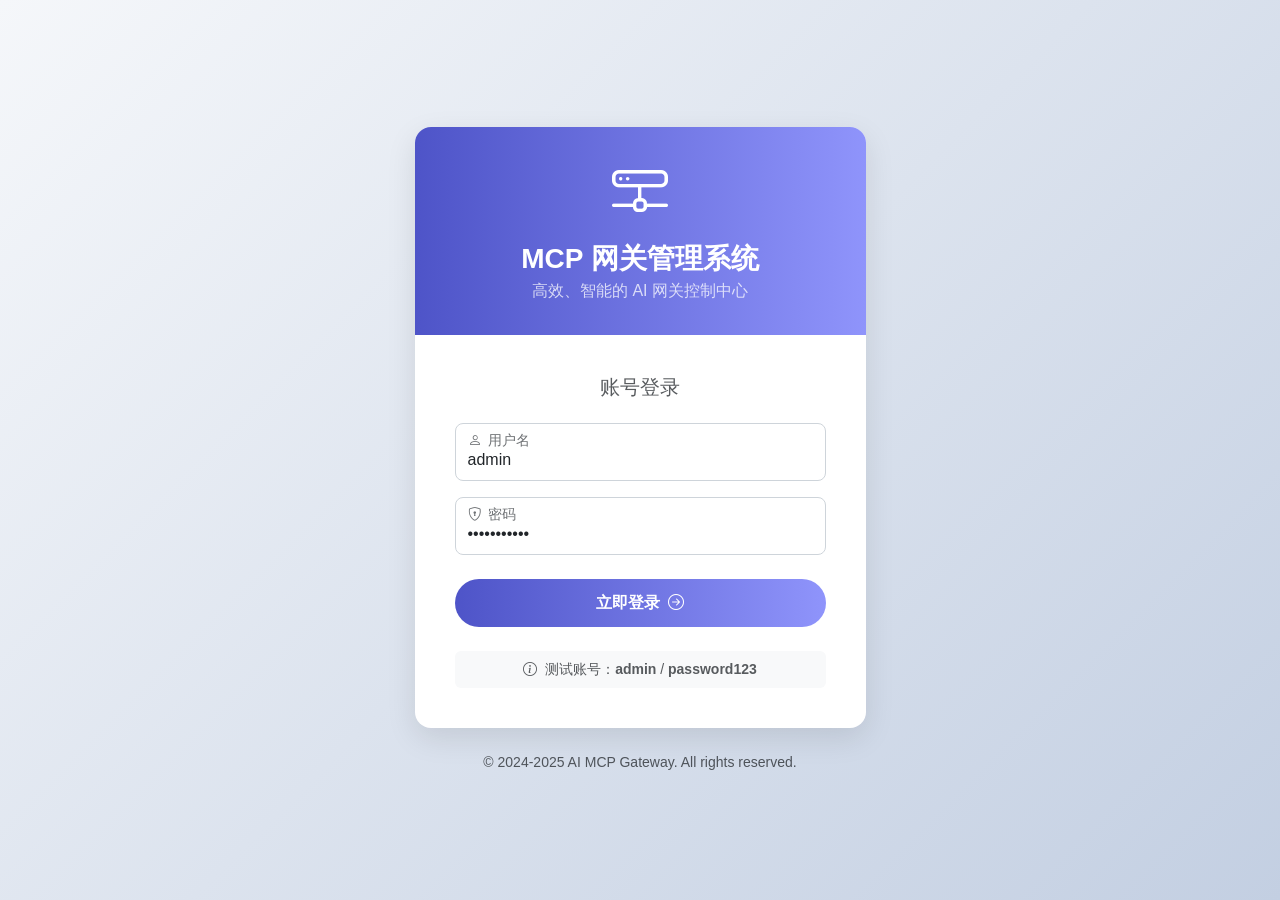
<file: docs/dev-ops/nginx/html/index.html>
<!DOCTYPE html>
<html lang="zh-CN">
<head>
    <meta charset="UTF-8">
    <meta name="viewport" content="width=device-width, initial-scale=1.0">
    <title>MCP 网关管理系统 - 登录</title>
    <!-- Bootstrap 5 -->
    <link href="https://cdn.jsdelivr.net/npm/bootstrap@5.3.0/dist/css/bootstrap.min.css" rel="stylesheet">
    <!-- Bootstrap Icons -->
    <link href="https://cdn.jsdelivr.net/npm/bootstrap-icons@1.10.5/font/bootstrap-icons.css" rel="stylesheet">
    <!-- 引入自定义样式 -->
    <link rel="stylesheet" href="css/style.css">
    <style>
        body {
            background: linear-gradient(135deg, #f5f7fa 0%, #c3cfe2 100%);
            display: flex;
            align-items: center;
            justify-content: center;
            min-height: 100vh;
        }
        .login-card {
            border-radius: 1rem;
            box-shadow: 0 10px 30px rgba(0, 0, 0, 0.1);
            overflow: hidden;
            background: #fff;
        }
        .login-header {
            background: linear-gradient(to right, #4e54c8, #8f94fb);
            color: white;
            padding: 2rem;
            text-align: center;
        }
        .login-body {
            padding: 2.5rem;
        }
        .form-floating:focus-within label {
            color: #4e54c8;
        }
        .btn-login {
            background: linear-gradient(to right, #4e54c8, #8f94fb);
            border: none;
            border-radius: 50px;
            padding: 0.75rem;
            font-weight: 600;
            transition: transform 0.2s, box-shadow 0.2s;
        }
        .btn-login:hover {
            transform: translateY(-2px);
            box-shadow: 0 5px 15px rgba(78, 84, 200, 0.4);
            color: white;
        }
    </style>
</head>
<body>

<div class="container">
    <div class="row justify-content-center">
        <div class="col-md-8 col-lg-6 col-xl-5">
            <div class="login-card">
                <div class="login-header">
                    <i class="bi bi-hdd-network display-4 mb-3 d-block"></i>
                    <h3 class="fw-bold mb-1">MCP 网关管理系统</h3>
                    <p class="mb-0 opacity-75">高效、智能的 AI 网关控制中心</p>
                </div>
                <div class="login-body">
                    <div class="text-center mb-4">
                        <h5 class="text-muted fw-normal">账号登录</h5>
                    </div>

                    <form id="loginForm">
                        <div class="form-floating mb-3">
                            <input type="text" class="form-control" id="username" placeholder="请输入用户名" required>
                            <label for="username"><i class="bi bi-person me-2"></i>用户名</label>
                        </div>
                        <div class="form-floating mb-4">
                            <input type="password" class="form-control" id="password" placeholder="请输入密码" required>
                            <label for="password"><i class="bi bi-shield-lock me-2"></i>密码</label>
                        </div>
                        
                        <!-- 错误提示信息 -->
                        <div id="loginError" class="alert alert-danger d-none py-2 small d-flex align-items-center" role="alert">
                            <i class="bi bi-exclamation-triangle-fill me-2"></i>
                            <span>用户名或密码错误！</span>
                        </div>

                        <div class="d-grid mb-4">
                            <button type="submit" class="btn btn-primary btn-login">
                                立即登录 <i class="bi bi-arrow-right-circle ms-1"></i>
                            </button>
                        </div>
                        
                        <div class="text-center small text-muted bg-light p-2 rounded">
                            <i class="bi bi-info-circle me-1"></i> 测试账号：<strong>admin</strong> / <strong>password123</strong>
                        </div>
                    </form>
                </div>
            </div>
            <div class="text-center mt-4 text-muted small">
                &copy; 2024-2025 AI MCP Gateway. All rights reserved.
            </div>
        </div>
    </div>
</div>

<script src="https://code.jquery.com/jquery-3.6.0.min.js"></script>
<script src="js/config.js"></script>
<script>
    $(document).ready(function() {
        $('#loginForm').on('submit', function(e) {
            e.preventDefault();
            
            const username = $('#username').val();
            const password = $('#password').val();
            const $btn = $(this).find('button[type="submit"]');
            
            // 按钮加载状态
            const originalText = $btn.html();
            $btn.html('<span class="spinner-border spinner-border-sm me-2" role="status" aria-hidden="true"></span>登录中...').prop('disabled', true);
            
            // 模拟登录延迟，增加真实感
            setTimeout(() => {
                if(username === MOCK_ACCOUNT.username && password === MOCK_ACCOUNT.password) {
                    // 登录成功，记录状态并跳转
                    localStorage.setItem('mcp_admin_logged_in', 'true');
                    window.location.href = 'admin.html';
                } else {
                    // 登录失败，显示错误并恢复按钮状态
                    $('#loginError').removeClass('d-none');
                    $btn.html(originalText).prop('disabled', false);
                    
                    // 添加震动动画
                    $('.login-card').addClass('animate__animated animate__headShake');
                    setTimeout(() => {
                        $('.login-card').removeClass('animate__animated animate__headShake');
                    }, 1000);
                }
            }, 600);
        });
        
        // 自动填入测试账号
        $('#username').val(MOCK_ACCOUNT.username);
        $('#password').val(MOCK_ACCOUNT.password);
        
        // 输入时隐藏错误提示
        $('#username, #password').on('input', function() {
            $('#loginError').addClass('d-none');
        });
    });
</script>
<!-- 引入 Animate.css 以支持错误震动效果 -->
<link rel="stylesheet" href="https://cdnjs.cloudflare.com/ajax/libs/animate.css/4.1.1/animate.min.css"/>
</body>
</html>
</file>
<file: docs/dev-ops/nginx/html/css/style.css>
/* css/style.css */

:root {
    --primary-color: #4e54c8;
    --primary-hover: #3f44a3;
    --secondary-color: #8f94fb;
    --bg-color: #f4f6f9;
    --sidebar-bg: #ffffff;
    --text-main: #333333;
    --text-muted: #6c757d;
    --border-color: #e9ecef;
    --card-shadow: 0 4px 12px rgba(0, 0, 0, 0.05);
    --hover-shadow: 0 8px 24px rgba(0, 0, 0, 0.08);
    --transition-speed: 0.3s;
}

body {
    font-family: 'Segoe UI', Roboto, 'Helvetica Neue', Arial, sans-serif;
    background-color: var(--bg-color);
    color: var(--text-main);
}

/* 顶部导航栏 */
.navbar {
    background: #ffffff !important;
    box-shadow: 0 2px 10px rgba(0, 0, 0, 0.05) !important;
    padding: 0.5rem 1rem !important;
    z-index: 1030;
}

.navbar-brand {
    font-size: 1.25rem;
    font-weight: 700;
    color: var(--primary-color) !important;
    display: flex;
    align-items: center;
    gap: 0.5rem;
}

.navbar-brand i {
    font-size: 1.5rem;
}

/* 侧边栏 */
.sidebar {
    position: fixed;
    top: 0;
    bottom: 0;
    left: 0;
    z-index: 100;
    padding: 60px 0 0; 
    box-shadow: 2px 0 10px rgba(0, 0, 0, 0.03);
    background-color: var(--sidebar-bg);
    transition: all var(--transition-speed);
}

.sidebar-sticky {
    position: relative;
    top: 0;
    height: calc(100vh - 60px);
    padding-top: 1rem;
    overflow-x: hidden;
    overflow-y: auto; 
}

.sidebar .nav-link {
    font-weight: 500;
    color: var(--text-muted);
    padding: 0.8rem 1.2rem;
    border-radius: 8px;
    margin: 0.3rem 1rem;
    transition: all 0.2s ease;
    display: flex;
    align-items: center;
}

.sidebar .nav-link i {
    font-size: 1.1rem;
    width: 24px;
    text-align: center;
}

.sidebar .nav-link:hover {
    background-color: rgba(78, 84, 200, 0.05);
    color: var(--primary-color);
    transform: translateX(3px);
}

.sidebar .nav-link.active {
    color: white;
    background: linear-gradient(135deg, var(--primary-color), var(--secondary-color));
    box-shadow: 0 4px 10px rgba(78, 84, 200, 0.3);
}

.sidebar-heading {
    font-size: 0.75rem;
    text-transform: uppercase;
    letter-spacing: 1px;
    font-weight: 600;
    color: #adb5bd;
}

/* 二级菜单动画与样式 */
.nav-link .bi-chevron-down {
    transition: transform var(--transition-speed) ease;
    font-size: 0.8rem;
    width: auto;
    margin-left: auto;
}

.nav-link[aria-expanded="true"] .bi-chevron-down {
    transform: rotate(180deg);
}

#elementConfigCollapse .nav-link {
    padding: 0.5rem 1rem 0.5rem 2.5rem;
    margin: 0.2rem 1rem;
    font-size: 0.95em;
}

#elementConfigCollapse .nav-link i {
    font-size: 1rem;
}

/* 主内容区域 */
.main-content {
    margin-top: 60px;
    padding: 2rem !important;
}

.content-section {
    display: none;
    animation: fadeIn 0.4s ease-out;
}

.content-section.active {
    display: block;
}

@keyframes fadeIn {
    from { opacity: 0; transform: translateY(10px); }
    to { opacity: 1; transform: translateY(0); }
}

/* 页面标题 */
.page-title {
    font-weight: 700;
    color: #2c3e50;
    margin-bottom: 0;
    font-size: 1.5rem;
}

.header-actions {
    display: flex;
    gap: 10px;
}

/* 卡片样式 */
.card {
    border: none;
    border-radius: 12px;
    box-shadow: var(--card-shadow);
    transition: box-shadow var(--transition-speed);
    margin-bottom: 1.5rem;
    background: #ffffff;
}

.card:hover {
    box-shadow: var(--hover-shadow);
}

.card-header {
    background-color: transparent;
    border-bottom: 1px solid var(--border-color);
    font-weight: 600;
    padding: 1.25rem 1.5rem;
    color: #2c3e50;
    font-size: 1.1rem;
}

.card-body {
    padding: 1.5rem;
}

/* 统计卡片特殊样式 */
.stat-card {
    background: linear-gradient(135deg, var(--primary-color), var(--secondary-color));
    color: white;
    border-radius: 16px;
}

.stat-card .card-title {
    opacity: 0.9;
    font-size: 1rem;
    font-weight: 500;
}

.stat-card .display-4 {
    font-weight: 700;
    font-size: 2.5rem;
}

/* 表单样式 */
.form-label {
    font-weight: 500;
    color: #495057;
    margin-bottom: 0.5rem;
}

.form-control, .form-select {
    border-radius: 8px;
    border: 1px solid #ced4da;
    padding: 0.6rem 1rem;
    transition: border-color 0.2s, box-shadow 0.2s;
}

.form-control:focus, .form-select:focus {
    border-color: var(--secondary-color);
    box-shadow: 0 0 0 0.25rem rgba(143, 148, 251, 0.25);
}

/* 按钮样式 */
.btn {
    border-radius: 8px;
    padding: 0.5rem 1.2rem;
    font-weight: 500;
    transition: all 0.2s;
}

.btn-primary {
    background-color: var(--primary-color);
    border-color: var(--primary-color);
}

.btn-primary:hover {
    background-color: var(--primary-hover);
    border-color: var(--primary-hover);
    transform: translateY(-1px);
    box-shadow: 0 4px 8px rgba(78, 84, 200, 0.3);
}

.btn-outline-primary {
    color: var(--primary-color);
    border-color: var(--primary-color);
}

.btn-outline-primary:hover {
    background-color: var(--primary-color);
    color: white;
}

/* 表格样式 */
.table {
    margin-bottom: 0;
}

.table th {
    border-top: none;
    font-weight: 600;
    color: #495057;
    background-color: #f8f9fa;
    padding: 1rem;
}

.table td {
    padding: 1rem;
    vertical-align: middle;
    color: #333;
}

.table-hover tbody tr:hover {
    background-color: rgba(78, 84, 200, 0.03);
}

.badge {
    padding: 0.4em 0.8em;
    border-radius: 6px;
    font-weight: 500;
}

/* Toast 通知样式定制 */
.toast-container {
    z-index: 1056;
}

.toast {
    border-radius: 10px;
    box-shadow: 0 10px 30px rgba(0,0,0,0.15);
}

/* 代码块样式 */
code {
    background-color: #f8f9fa;
    padding: 0.2rem 0.4rem;
    border-radius: 4px;
    color: #e83e8c;
    font-family: 'SFMono-Regular', Consolas, 'Liberation Mono', Menlo, monospace;
}
</file>
